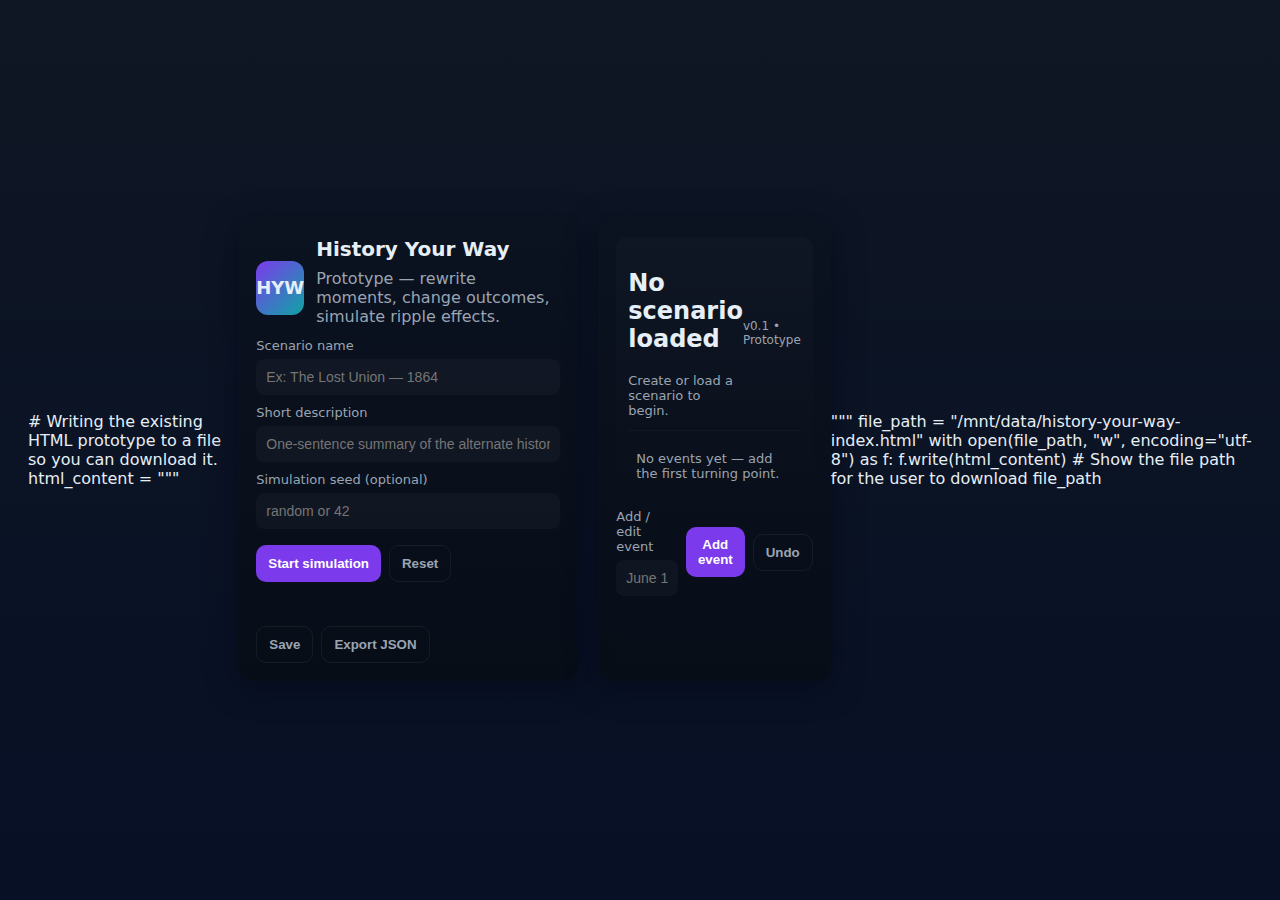
<file: root/index.html>
# Writing the existing HTML prototype to a file so you can download it.
html_content = """<!doctype html>
<html lang="en">
<head>
  <meta charset="utf-8" />
  <meta name="viewport" content="width=device-width,initial-scale=1" />
  <title>History Your Way — Prototype</title>
  <meta name="description" content="A lightweight prototype for 'History Your Way' — craft alternate histories, edit events, and run simulations." />
  <style>
    :root{
      --bg:#0f1724; --card:#0b1220; --accent:#7c3aed; --muted:#9aa4b2; --glass: rgba(255,255,255,0.03);
      --radius:14px; font-family: Inter, ui-sans-serif, system-ui, -apple-system, 'Segoe UI', Roboto, 'Helvetica Neue', Arial;
    }
    *{box-sizing:border-box}
    html,body{height:100%}
    body{margin:0;background:linear-gradient(180deg,var(--bg),#071025);color:#e6eef6;display:flex;align-items:center;justify-content:center;padding:28px}
    .wrap{max-width:1100px;width:100%;display:grid;grid-template-columns:340px 1fr;gap:20px}

    .panel{background:linear-gradient(180deg,var(--card),rgba(7,12,20,0.8));padding:18px;border-radius:var(--radius);box-shadow:0 6px 30px rgba(2,6,23,0.6);}
    header{display:flex;align-items:center;gap:12px}
    .logo{width:54px;height:54px;border-radius:12px;background:linear-gradient(135deg,var(--accent),#0ea5a4);display:flex;align-items:center;justify-content:center;font-weight:700;font-size:18px}
    h1{margin:0;font-size:20px}
    p.lead{color:var(--muted);margin:8px 0 12px}

    .controls{display:flex;flex-direction:column;gap:10px}
    button{background:var(--accent);border:0;padding:10px 12px;border-radius:10px;color:white;font-weight:600;cursor:pointer}
    .btn-ghost{background:transparent;border:1px solid rgba(255,255,255,0.06);color:var(--muted)}

    label{font-size:13px;color:var(--muted);margin-bottom:6px;display:block}
    input[type=text], textarea, select{width:100%;padding:10px;border-radius:8px;border:0;background:var(--glass);color:inherit;font-size:14px}
    textarea{min-height:120px;resize:vertical}

    .events{display:flex;flex-direction:column;gap:8px;margin-top:12px}
    .event{background:linear-gradient(180deg,rgba(255,255,255,0.02),transparent);padding:10px;border-radius:10px;display:flex;gap:8px;align-items:flex-start}
    .event h3{margin:0;font-size:14px}
    .muted{color:var(--muted);font-size:13px}

    main .sim{height:100%;display:flex;flex-direction:column;gap:12px}
    .stage{background:linear-gradient(180deg,rgba(255,255,255,0.02),transparent);padding:12px;border-radius:12px;min-height:220px}
    .timeline{max-height:260px;overflow:auto;padding:8px;display:flex;flex-direction:column;gap:8px}

    footer{display:flex;gap:8px;align-items:center;justify-content:space-between;margin-top:8px}
    .small{font-size:12px;color:var(--muted)}

    @media (max-width:900px){.wrap{grid-template-columns:1fr;max-width:720px}}
  </style>
</head>
<body>
  <div class="wrap">
    <aside class="panel">
      <header>
        <div class="logo">HYW</div>
        <div>
          <h1>History Your Way</h1>
          <p class="lead">Prototype — rewrite moments, change outcomes, simulate ripple effects.</p>
        </div>
      </header>

      <div class="controls">
        <div>
          <label for="scenario">Scenario name</label>
          <input id="scenario" type="text" placeholder="Ex: The Lost Union — 1864" />
        </div>

        <div>
          <label for="desc">Short description</label>
          <input id="desc" type="text" placeholder="One-sentence summary of the alternate history" />
        </div>

        <div>
          <label for="seed">Simulation seed (optional)</label>
          <input id="seed" type="text" placeholder="random or 42" />
        </div>

        <div style="display:flex;gap:8px;margin-top:6px">
          <button id="startBtn">Start simulation</button>
          <button class="btn-ghost" id="resetBtn">Reset</button>
        </div>

        <div class="events" id="events">
          <!-- auto-populated events -->
        </div>

        <div style="margin-top:12px;display:flex;gap:8px">
          <button id="saveBtn" class="btn-ghost">Save</button>
          <button id="exportBtn" class="btn-ghost">Export JSON</button>
        </div>

      </div>
    </aside>

    <main class="panel sim">
      <section class="stage">
        <div style="display:flex;justify-content:space-between;align-items:center">
          <div>
            <h2 id="scenarioTitle">No scenario loaded</h2>
            <div class="muted" id="scenarioSub">Create or load a scenario to begin.</div>
          </div>
          <div class="small muted">v0.1 • Prototype</div>
        </div>

        <hr style="border:none;border-top:1px solid rgba(255,255,255,0.03);margin:12px 0">

        <div class="timeline" id="timeline">
          <!-- timeline items -->
        </div>

      </section>

      <footer>
        <div>
          <label for="eventText">Add / edit event</label>
          <input id="eventText" type="text" placeholder="June 1, 1914 — Archduke survives the assassination" />
        </div>
        <div style="display:flex;gap:8px;align-items:center">
          <button id="addEvent">Add event</button>
          <button id="undo" class="btn-ghost">Undo</button>
        </div>
      </footer>
    </main>
  </div>

  <script>
    // Simple prototype logic. Expand as you like.
    const startBtn = document.getElementById('startBtn');
    const resetBtn = document.getElementById('resetBtn');
    const saveBtn = document.getElementById('saveBtn');
    const exportBtn = document.getElementById('exportBtn');
    const addEventBtn = document.getElementById('addEvent');
    const undoBtn = document.getElementById('undo');

    const eventsContainer = document.getElementById('events');
    const timeline = document.getElementById('timeline');
    const scenarioTitle = document.getElementById('scenarioTitle');
    const scenarioSub = document.getElementById('scenarioSub');

    let state = {name:'',desc:'',seed:null,events:[]};
    let historyStack = [];

    function renderEvents(){
      eventsContainer.innerHTML = '';
      state.events.forEach((ev, i)=>{
        const el = document.createElement('div'); el.className='event';
        el.innerHTML = `<div style="flex:1"><h3>${escapeHtml(ev.title)}</h3><div class="muted">${escapeHtml(ev.note||'')}</div></div><div style="display:flex;flex-direction:column;gap:6px"><button class="btn-ghost" data-i="${i}">Edit</button><button class="btn-ghost" data-del="${i}">Delete</button></div>`;
        eventsContainer.appendChild(el);
      })
    }

    function renderTimeline(){
      timeline.innerHTML = '';
      if(state.events.length===0){ timeline.innerHTML='<div class="muted">No events yet — add the first turning point.</div>'; return }
      state.events.forEach((ev,i)=>{
        const item = document.createElement('div'); item.className='event';
        item.innerHTML = `<div style="flex:1"><h3>${escapeHtml(ev.title)}</h3><div class="muted">impact: ${escapeHtml(ev.impact||'unknown')}</div><div style="margin-top:6px" class="muted">${escapeHtml(ev.note||'')}</div></div><div class="muted">#${i+1}</div>`;
        timeline.appendChild(item);
      })
    }

    function pushHistory(){ historyStack.push(JSON.parse(JSON.stringify(state))); if(historyStack.length>50) historyStack.shift(); }
    function undo(){ if(historyStack.length===0) return; state = historyStack.pop(); renderAll(); }

    function renderAll(){ document.getElementById('scenario').value = state.name; document.getElementById('desc').value = state.desc; document.getElementById('seed').value = state.seed||''; scenarioTitle.textContent = state.name||'No scenario loaded'; scenarioSub.textContent = state.desc||'Create or load a scenario to begin.'; renderEvents(); renderTimeline(); }

    // basic event add / edit / delete
    addEventBtn.addEventListener('click', ()=>{
      const text = document.getElementById('eventText').value.trim(); if(!text) return;
      pushHistory(); state.events.push({title:text,note:'',impact:'medium'}); document.getElementById('eventText').value=''; renderAll();
    })

    eventsContainer.addEventListener('click', (e)=>{
      const del = e.target.getAttribute('data-del');
      const idx = e.target.getAttribute('data-i');
      if(del!==null){ pushHistory(); state.events.splice(parseInt(del,10),1); renderAll(); }
      if(idx!==null){ const ev=state.events[parseInt(idx,10)]; const newTitle = prompt('Edit event title', ev.title); if(newTitle!==null){ pushHistory(); ev.title=newTitle; renderAll(); } }
    })

    undoBtn.addEventListener('click', ()=>undo());

    startBtn.addEventListener('click', ()=>{
      // lightweight deterministic shuffle based on seed
      pushHistory(); state.name = document.getElementById('scenario').value.trim() || state.name || 'Untitled scenario';
      state.desc = document.getElementById('desc').value.trim() || state.desc;
      const seed = document.getElementById('seed').value.trim(); state.seed = seed || state.seed || Math.random().toString(36).slice(2,8);

      // simple "simulation": attach simulated outcomes to events
      state.events = state.events.map((ev, i)=>{
        const r = pseudoRand(state.seed + '|' + i);
        const outcome = r > 0.6 ? 'major shift' : r > 0.3 ? 'minor shift' : 'no immediate change';
        return {...ev, impact:outcome, simulatedAt: new Date().toISOString()}
      })
      renderAll();
    })

    resetBtn.addEventListener('click', ()=>{ if(confirm('Reset scenario? This cannot be undone.')){ pushHistory(); state = {name:'',desc:'',seed:null,events:[]}; renderAll(); } })

    saveBtn.addEventListener('click', ()=>{
      const key = `hyw:${state.name||'untitled'}`;
      localStorage.setItem(key, JSON.stringify(state)); alert('Saved to localStorage as '+key);
    })

    exportBtn.addEventListener('click', ()=>{
      const data = JSON.stringify(state,null,2);
      const blob = new Blob([data],{type:'application/json'});
      const url = URL.createObjectURL(blob);
      const a = document.createElement('a'); a.href=url; a.download = (state.name||'scenario') + '.json'; document.body.appendChild(a); a.click(); a.remove(); URL.revokeObjectURL(url);
    })

    // small utilities
    function pseudoRand(str){
      // xorshift-ish hash -> deterministic number 0..1
      let h=2166136261;
      for(let i=0;i<str.length;i++) h = Math.imul(h^str.charCodeAt(i),16777619);
      h += h<<13; h ^= h>>>7; h += h<<3; h ^= h>>>17; h += h<<5;
      const x = (h >>> 0) / 4294967295;
      return x;
    }
    function escapeHtml(s){ return String(s).replace(/&/g,'&amp;').replace(/</g,'&lt;').replace(/>/g,'&gt;'); }

    // initial render
    renderAll();
  </script>
</body>
</html>
"""

file_path = "/mnt/data/history-your-way-index.html"
with open(file_path, "w", encoding="utf-8") as f:
    f.write(html_content)

# Show the file path for the user to download
file_path
</file>
